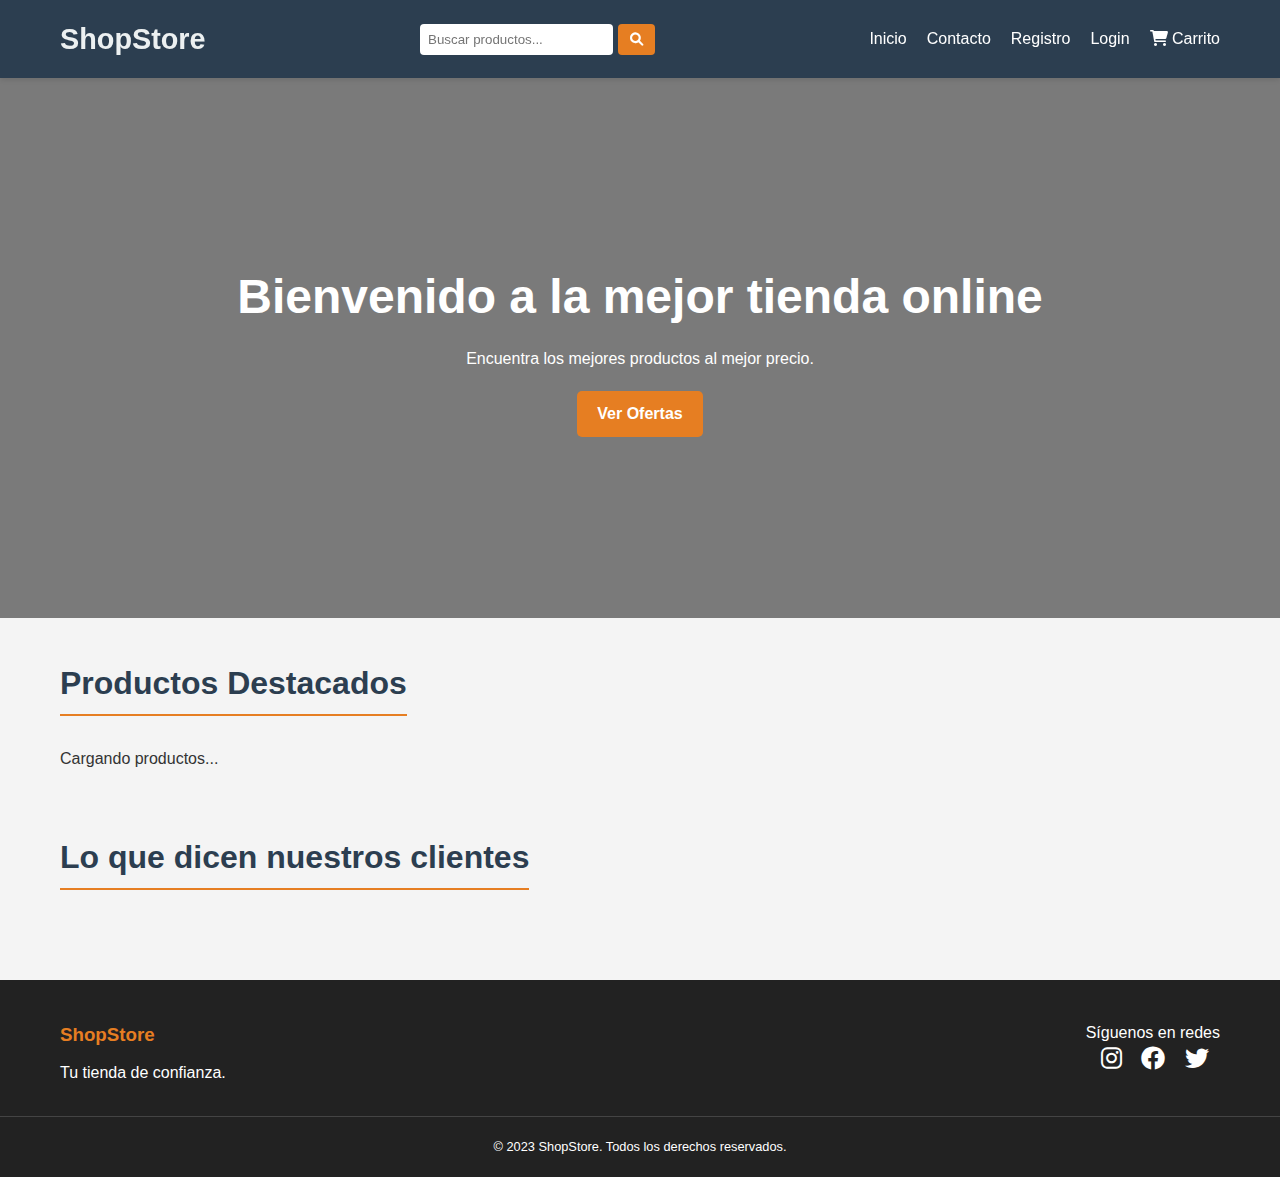
<file: index.html>
<!DOCTYPE html>
<html lang="es">
<head>
    <meta charset="UTF-8">
    <meta name="viewport" content="width=device-width, initial-scale=1.0">
    <title>Mi E-commerce | Inicio</title>
    <link rel="stylesheet" href="./css/style.css">
    <link rel="stylesheet" href="https://cdnjs.cloudflare.com/ajax/libs/font-awesome/6.0.0/css/all.min.css">
</head>
<body>

    <header>
        <div class="container-nav">
            <div class="logo">
                <a href="index.html"><h1>ShopStore</h1></a>
            </div>
            
            <form action="search-results.html" method="GET" class="search-bar">
                <input type="text" name="q" placeholder="Buscar productos..." required>
                <button type="submit"><i class="fa-solid fa-magnifying-glass"></i></button>
            </form>

            <nav>
                <ul>
                    <li><a href="index.html">Inicio</a></li>
                    <li><a href="contacto.html">Contacto</a></li>
                    <li><a href="register.html">Registro</a></li>
                    <li><a href="login.html">Login</a></li>
                    <li><a href="carrito.html"><i class="fa-solid fa-cart-shopping"></i> Carrito</a></li>
                </ul>
            </nav>
        </div>
    </header>

    <section class="banner">
        <div class="banner-content">
            <h2>Bienvenido a la mejor tienda online</h2>
            <p>Encuentra los mejores productos al mejor precio.</p>
            <a href="#productos" class="btn-banner">Ver Ofertas</a>
        </div>
    </section>

    <main>
        
        <h2 class="section-title" id="productos">Productos Destacados</h2>
        <section class="sections-products">
            <p class="loading">Cargando productos...</p>
        </section>

        <h2 class="section-title">Lo que dicen nuestros clientes</h2>
        <section class="sections-comments">
            </section>

    </main>

    <footer>
        <div class="footer-content">
            <div class="footer-links">
                <h3>ShopStore</h3>
                <p>Tu tienda de confianza.</p>
            </div>
            <div class="socials">
                <p>Síguenos en redes</p>
                <i class="fa-brands fa-instagram"></i>
                <i class="fa-brands fa-facebook"></i>
                <i class="fa-brands fa-twitter"></i>
            </div>
        </div>
        <div class="copyright">
            <p>&copy; 2023 ShopStore. Todos los derechos reservados.</p>
        </div>
    </footer>

    <script src="./js/index.js"></script>
</body>
</html>
</file>
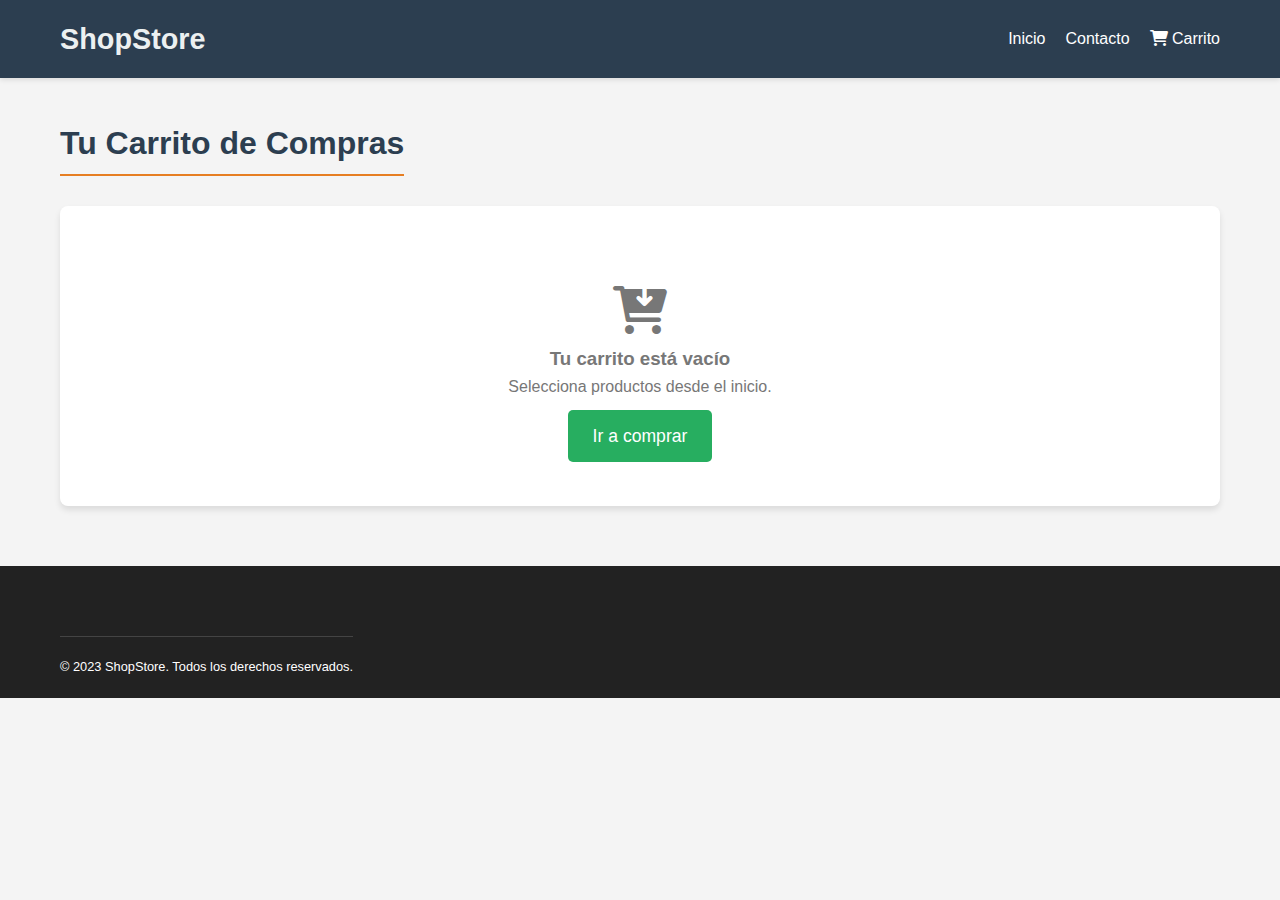
<file: carrito.html>
<!DOCTYPE html>
<html lang="es">
<head>
    <meta charset="UTF-8">
    <meta name="viewport" content="width=device-width, initial-scale=1.0">
    <title>Tu Carrito | ShopStore</title>
    <link rel="stylesheet" href="./css/style.css">
    <link rel="stylesheet" href="https://cdnjs.cloudflare.com/ajax/libs/font-awesome/6.0.0/css/all.min.css">
</head>
<body>

    <header>
        <div class="container-nav">
            <div class="logo">
                <a href="index.html"><h1>ShopStore</h1></a>
            </div>
            <nav>
                <ul>
                    <li><a href="index.html">Inicio</a></li>
                    <li><a href="contacto.html">Contacto</a></li>
                    <li><a href="carrito.html"><i class="fa-solid fa-cart-shopping"></i> Carrito</a></li>
                </ul>
            </nav>
        </div>
    </header>

    <main>
        <h2 class="section-title">Tu Carrito de Compras</h2>
        
        <div class="cart-container" id="cart-box">
            <p class="loading">Cargando carrito...</p>
        </div>
    </main>

    <footer>
        <div class="footer-content">
            <div class="copyright">
                <p>&copy; 2023 ShopStore. Todos los derechos reservados.</p>
            </div>
        </div>
    </footer>

    <script src="./js/carrito.js"></script>
</body>
</html>
</file>
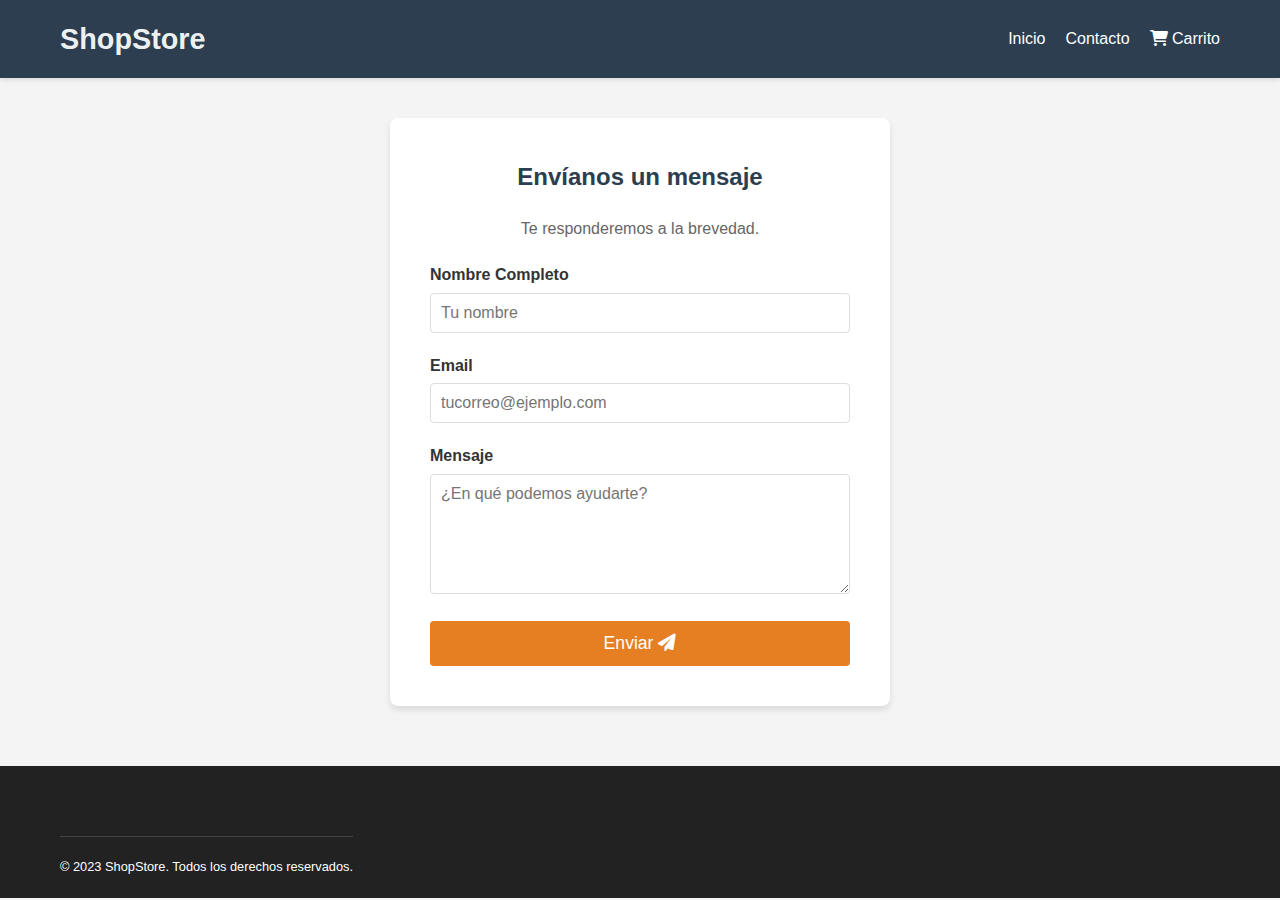
<file: contacto.html>
<!DOCTYPE html>
<html lang="es">
<head>
    <meta charset="UTF-8">
    <meta name="viewport" content="width=device-width, initial-scale=1.0">
    <title>Contacto | ShopStore</title>
    <link rel="stylesheet" href="./css/style.css">
    <link rel="stylesheet" href="https://cdnjs.cloudflare.com/ajax/libs/font-awesome/6.0.0/css/all.min.css">
</head>
<body>

    <header>
        <div class="container-nav">
            <div class="logo">
                <a href="index.html"><h1>ShopStore</h1></a>
            </div>
            <nav>
                <ul>
                    <li><a href="index.html">Inicio</a></li>
                    <li><a href="contacto.html">Contacto</a></li>
                    <li><a href="carrito.html"><i class="fa-solid fa-cart-shopping"></i> Carrito</a></li>
                </ul>
            </nav>
        </div>
    </header>

    <main>
        <section class="contact-section">
            <div class="contact-form">
                <h2>Envíanos un mensaje</h2>
                <p style="text-align: center; margin-bottom: 20px; color: #666;">Te responderemos a la brevedad.</p>
                
                <form action="https://formspree.io/f/xkgdqrvg" method="POST">
                    
                    <div class="form-group">
                        <label for="name">Nombre Completo</label>
                        <input type="text" id="name" name="name" placeholder="Tu nombre" required>
                    </div>

                    <div class="form-group">
                        <label for="email">Email</label>
                        <input type="email" id="email" name="email" placeholder="tucorreo@ejemplo.com" required>
                    </div>

                    <div class="form-group">
                        <label for="message">Mensaje</label>
                        <textarea id="message" name="message" placeholder="¿En qué podemos ayudarte?" required></textarea>
                    </div>

                    <button type="submit" class="btn-submit">Enviar <i class="fa-solid fa-paper-plane"></i></button>
                </form>
            </div>
        </section>
    </main>

    <footer>
        <div class="footer-content">
            <div class="copyright">
                <p>&copy; 2023 ShopStore. Todos los derechos reservados.</p>
            </div>
        </div>
    </footer>

</body>
</html>
</file>
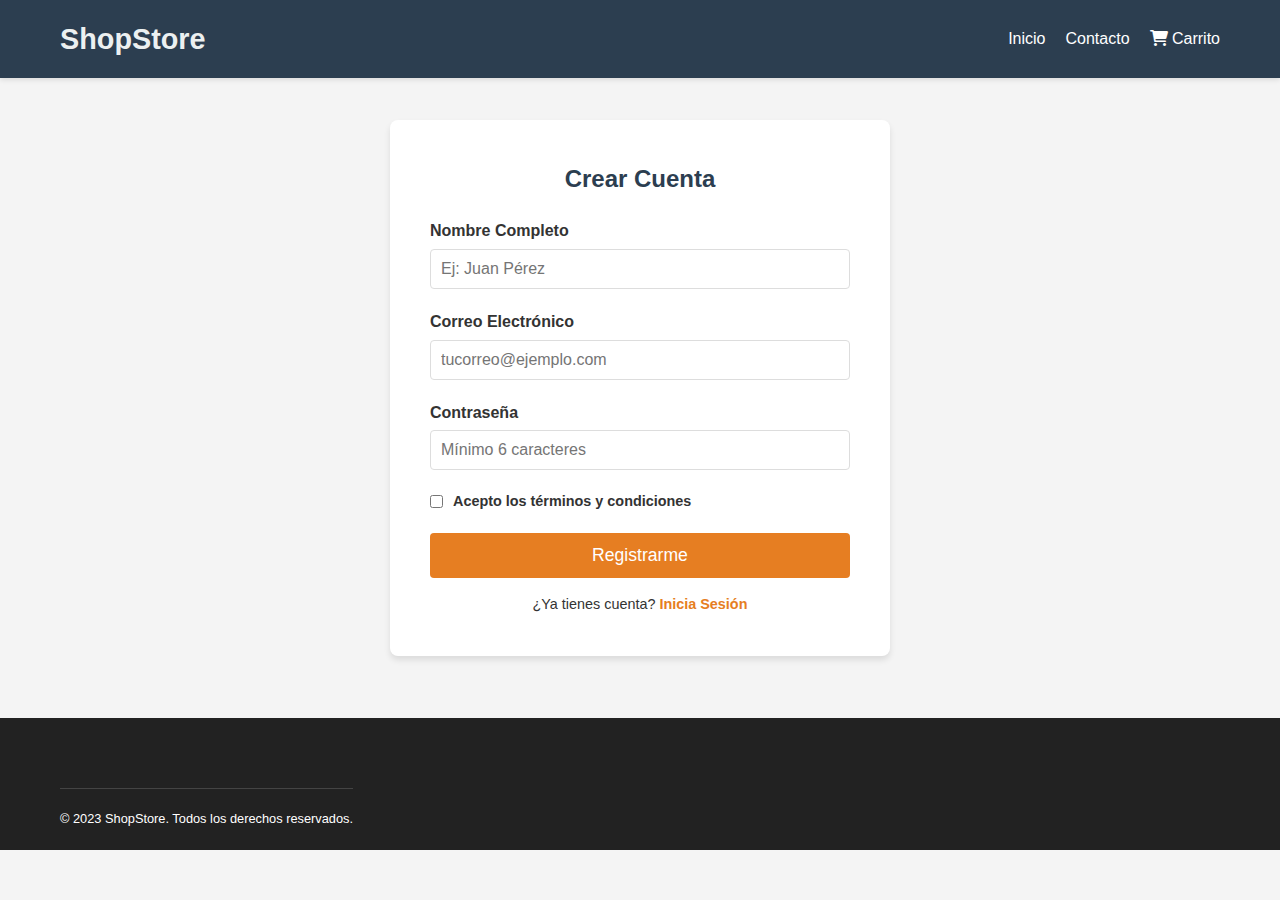
<file: register.html>
<!DOCTYPE html>
<html lang="es">
<head>
    <meta charset="UTF-8">
    <meta name="viewport" content="width=device-width, initial-scale=1.0">
    <title>Crear Cuenta | ShopStore</title>
    <link rel="stylesheet" href="./css/style.css">
    <link rel="stylesheet" href="https://cdnjs.cloudflare.com/ajax/libs/font-awesome/6.0.0/css/all.min.css">
</head>
<body>

    <header>
        <div class="container-nav">
            <div class="logo">
                <a href="index.html"><h1>ShopStore</h1></a>
            </div>
            <nav>
                <ul>
                    <li><a href="index.html">Inicio</a></li>
                    <li><a href="contacto.html">Contacto</a></li>
                    <li><a href="carrito.html"><i class="fa-solid fa-cart-shopping"></i> Carrito</a></li>
                </ul>
            </nav>
        </div>
    </header>

    <main>
        <section class="contact-section">
            <div class="contact-form">
                <h2>Crear Cuenta</h2>
                
                <form action="login.html">
                    
                    <div class="form-group">
                        <label for="nombre">Nombre Completo</label>
                        <input type="text" id="nombre" placeholder="Ej: Juan Pérez" required>
                    </div>

                    <div class="form-group">
                        <label for="email">Correo Electrónico</label>
                        <input type="email" id="email" placeholder="tucorreo@ejemplo.com" required>
                    </div>

                    <div class="form-group">
                        <label for="password">Contraseña</label>
                        <input type="password" id="password" placeholder="Mínimo 6 caracteres" minlength="6" required>
                    </div>

                    <div class="form-group" style="display: flex; align-items: center; gap: 10px;">
                        <input type="checkbox" id="terms" required style="width: auto;">
                        <label for="terms" style="margin: 0; font-size: 0.9rem;">Acepto los términos y condiciones</label>
                    </div>

                    <button type="submit" class="btn-submit">Registrarme</button>
                    
                    <p style="text-align: center; margin-top: 15px; font-size: 0.9rem;">
                        ¿Ya tienes cuenta? <a href="login.html" style="color: #e67e22; font-weight: bold;">Inicia Sesión</a>
                    </p>
                </form>
            </div>
        </section>
    </main>

    <footer>
        <div class="footer-content">
            <div class="copyright">
                <p>&copy; 2023 ShopStore. Todos los derechos reservados.</p>
            </div>
        </div>
    </footer>

</body>
</html>
</file>
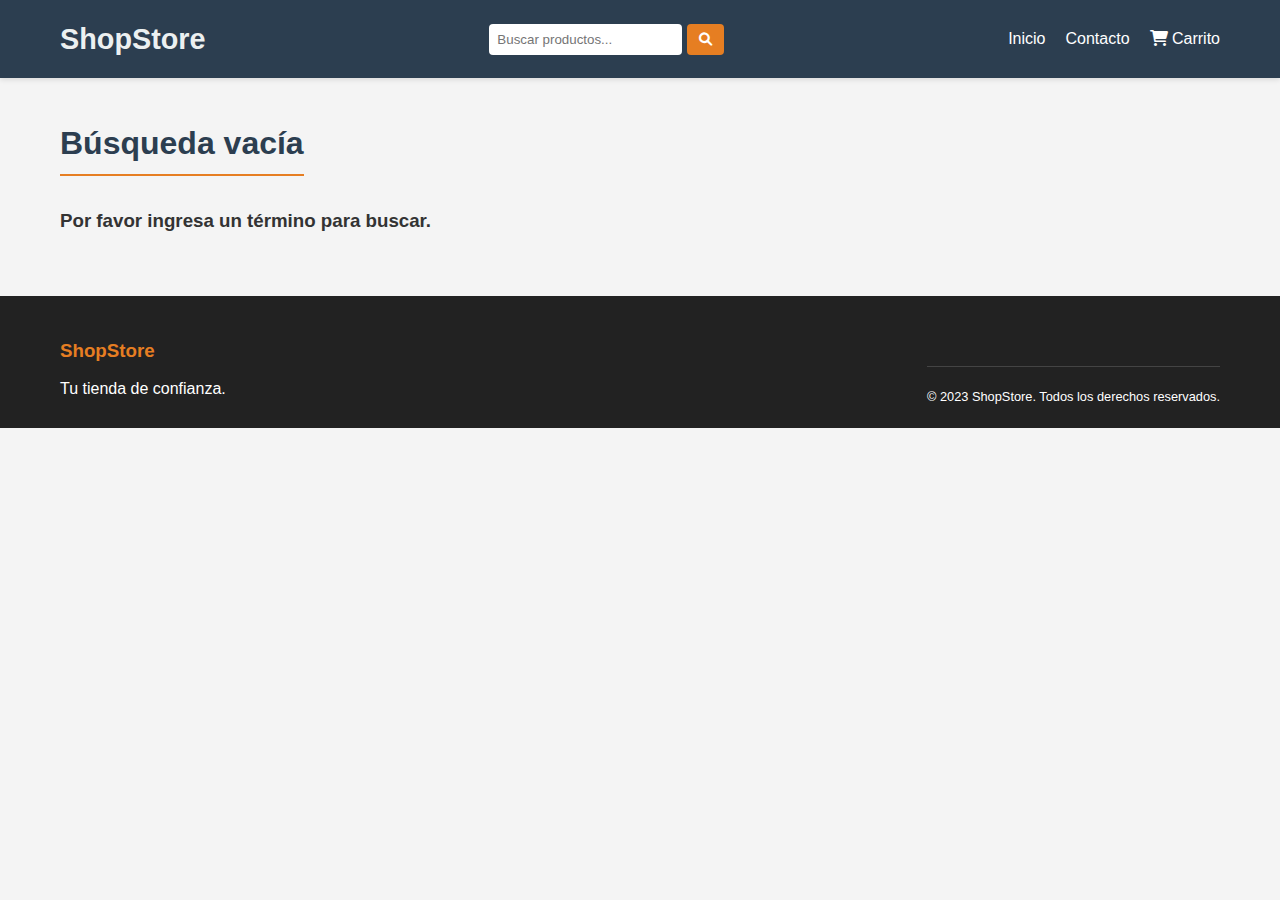
<file: search-results.html>
<!DOCTYPE html>
<html lang="es">
<head>
    <meta charset="UTF-8">
    <meta name="viewport" content="width=device-width, initial-scale=1.0">
    <title>Resultados de Búsqueda | ShopStore</title>
    <link rel="stylesheet" href="./css/style.css">
    <link rel="stylesheet" href="https://cdnjs.cloudflare.com/ajax/libs/font-awesome/6.0.0/css/all.min.css">
</head>
<body>

    <header>
        <div class="container-nav">
            <div class="logo">
                <a href="index.html"><h1>ShopStore</h1></a>
            </div>
            
            <form action="search-results.html" method="GET" class="search-bar">
                <input type="text" name="q" placeholder="Buscar productos..." required>
                <button type="submit"><i class="fa-solid fa-magnifying-glass"></i></button>
            </form>

            <nav>
                <ul>
                    <li><a href="index.html">Inicio</a></li>
                    <li><a href="contacto.html">Contacto</a></li>
                    <li><a href="carrito.html"><i class="fa-solid fa-cart-shopping"></i> Carrito</a></li>
                </ul>
            </nav>
        </div>
    </header>

    <main>
        <h2 class="section-title" id="search-title">Resultados de búsqueda</h2>

        <section class="sections-products" id="search-results-container">
            <p class="loading">Buscando productos...</p>
        </section>
    </main>

    <footer>
        <div class="footer-content">
            <div class="footer-links">
                <h3>ShopStore</h3>
                <p>Tu tienda de confianza.</p>
            </div>
            <div class="copyright">
                <p>&copy; 2023 ShopStore. Todos los derechos reservados.</p>
            </div>
        </div>
    </footer>

    <script src="./js/search-results.js"></script>
</body>
</html>
</file>
<file: css/style.css>
/* --- RESET BÁSICO --- */
* {
    margin: 0;
    padding: 0;
    box-sizing: border-box;
    font-family: 'Segoe UI', Tahoma, Geneva, Verdana, sans-serif;
}

body {
    background-color: #f4f4f4;
    color: #333;
    line-height: 1.6;
}

a {
    text-decoration: none;
    color: inherit;
}

ul {
    list-style: none;
}

/* --- HEADER & NAV --- */
header {
    background-color: #2c3e50;
    color: white;
    padding: 1rem 0;
    position: sticky; /* Se queda pegado arriba al hacer scroll */
    top: 0;
    z-index: 1000;
    box-shadow: 0 2px 5px rgba(0,0,0,0.1);
}

.container-nav {
    max-width: 1200px;
    margin: 0 auto;
    display: flex;
    justify-content: space-between;
    align-items: center;
    padding: 0 20px;
    flex-wrap: wrap;
}

.logo h1 {
    font-size: 1.8rem;
    font-weight: bold;
    color: #ecf0f1;
}

/* Barra de búsqueda */
.search-bar {
    display: flex;
    gap: 5px;
}

.search-bar input {
    padding: 8px;
    border-radius: 4px;
    border: none;
    outline: none;
}

.search-bar button {
    padding: 8px 12px;
    background-color: #e67e22;
    border: none;
    border-radius: 4px;
    color: white;
    cursor: pointer;
    transition: 0.3s;
}

.search-bar button:hover {
    background-color: #d35400;
}

nav ul {
    display: flex;
    gap: 20px;
}

nav a:hover {
    color: #e67e22;
    transition: color 0.3s;
}

/* --- BANNER (Aquí está la imagen) --- */
.banner {
    height: 60vh; /* Ocupa el 60% de la altura de la pantalla */
    background-image: linear-gradient(rgba(0,0,0,0.5), rgba(0,0,0,0.5)), url('https://images.unsplash.com/photo-1441986300917-64674bd600d8');
    background-size: cover;
    background-position: center;
    display: flex;
    justify-content: center;
    align-items: center;
    text-align: center;
    color: white;
}

.banner-content h2 {
    font-size: 3rem;
    margin-bottom: 10px;
}

.btn-banner {
    display: inline-block;
    background-color: #e67e22;
    color: white;
    padding: 10px 20px;
    margin-top: 20px;
    border-radius: 5px;
    font-weight: bold;
}

.btn-banner:hover {
    background-color: #d35400;
}

/* --- LAYOUT GENERAL --- */
main {
    max-width: 1200px;
    margin: 40px auto;
    padding: 0 20px;
}

.section-title {
    text-align: center;
    margin-bottom: 30px;
    font-size: 2rem;
    color: #2c3e50;
    border-bottom: 2px solid #e67e22;
    display: inline-block;
    padding-bottom: 5px;
}

/* --- PRODUCTOS (Grid) --- */
.sections-products {
    display: grid;
    grid-template-columns: repeat(auto-fit, minmax(250px, 1fr));
    gap: 30px;
    margin-bottom: 60px;
}

/* Estilos de la Card generada por JS */
.product {
    background: white;
    border-radius: 8px;
    box-shadow: 0 4px 6px rgba(0,0,0,0.1);
    padding: 20px;
    display: flex;
    flex-direction: column;
    justify-content: space-between;
    transition: transform 0.3s;
}

.product:hover {
    transform: translateY(-5px);
}

.product img {
    width: 100%;
    height: 200px;
    object-fit: contain; /* Para que la imagen se vea completa */
    margin-bottom: 15px;
}

.product h2 {
    font-size: 1.2rem;
    margin-bottom: 10px;
}

.product p {
    font-size: 0.9rem;
    color: #666;
    margin-bottom: 15px;
}

.product h3 {
    font-size: 1.4rem;
    color: #27ae60;
    margin-bottom: 15px;
}

/* Botones de la card */
.card-footer {
    display: flex;
    justify-content: space-between;
    gap: 10px;
}

.card-footer a {
    padding: 8px 15px;
    border-radius: 4px;
    text-align: center;
    width: 100%;
    font-weight: bold;
}

.info {
    background-color: #3498db;
    color: white;
}

.compra {
    background-color: #2ecc71;
    color: white;
}

.info:hover { background-color: #2980b9; }
.compra:hover { background-color: #27ae60; }

/* --- COMENTARIOS --- */
.sections-comments {
    display: grid;
    grid-template-columns: repeat(auto-fit, minmax(300px, 1fr));
    gap: 20px;
}

.comment {
    background: white;
    padding: 20px;
    border-left: 5px solid #e67e22;
    box-shadow: 0 2px 4px rgba(0,0,0,0.1);
}

.comment h4 {
    margin-bottom: 5px;
    color: #2c3e50;
}

.comment h5 {
    font-size: 0.8rem;
    color: #999;
    margin-top: 10px;
    text-align: right;
}

/* --- FOOTER --- */
footer {
    background-color: #222;
    color: white;
    padding: 40px 0 20px;
    margin-top: 60px;
}

.footer-content {
    max-width: 1200px;
    margin: 0 auto;
    display: flex;
    justify-content: space-between;
    padding: 0 20px;
    flex-wrap: wrap;
}

.footer-links h3 {
    color: #e67e22;
    margin-bottom: 10px;
}

.socials i {
    font-size: 1.5rem;
    margin-left: 15px;
    cursor: pointer;
    transition: color 0.3s;
}

.socials i:hover {
    color: #e67e22;
}

.copyright {
    text-align: center;
    margin-top: 30px;
    padding-top: 20px;
    border-top: 1px solid #444;
    font-size: 0.8rem;
}

/* --- RESPONSIVE --- */
@media (max-width: 768px) {
    .container-nav {
        flex-direction: column;
        gap: 15px;
    }
    nav ul {
        flex-direction: column;
        align-items: center;
        gap: 10px;
    }
    .banner h2 {
        font-size: 2rem;
    }
}
/* =========================================
   ESTILOS AGREGADOS (Detalle, Carrito, Contacto)
   ========================================= */

/* --- PÁGINA DETALLE --- */
.detail-container {
    display: flex;
    gap: 40px;
    flex-wrap: wrap;
    margin-bottom: 40px;
    background: white;
    padding: 30px;
    border-radius: 8px;
    box-shadow: 0 4px 6px rgba(0,0,0,0.1);
}

.detail-img-box {
    flex: 1;
    min-width: 300px;
    text-align: center;
}

.detail-img-box img {
    max-width: 100%;
    height: auto;
    border-radius: 8px;
}

.detail-info-box {
    flex: 1;
    min-width: 300px;
}

.detail-info-box h1 { margin-bottom: 10px; color: #2c3e50; }
.detail-info-box h2 { color: #27ae60; font-size: 2rem; margin-bottom: 20px; }
.detail-info-box p { margin-bottom: 15px; color: #555; }

.buy-btn {
    display: inline-block;
    background-color: #e67e22;
    color: white;
    padding: 15px 30px;
    font-size: 1.2rem;
    border-radius: 5px;
    margin-top: 20px;
    transition: 0.3s;
}
.buy-btn:hover { background-color: #d35400; }

.extra-info {
    margin-top: 40px;
    background: white;
    padding: 30px;
    border-radius: 8px;
}

/* --- PÁGINA CARRITO --- */
.cart-container {
    background: white;
    padding: 30px;
    border-radius: 8px;
    box-shadow: 0 4px 6px rgba(0,0,0,0.1);
    min-height: 300px;
}

.cart-item {
    display: flex;
    align-items: center;
    gap: 20px;
    padding-bottom: 20px;
    border-bottom: 1px solid #eee;
    margin-bottom: 20px;
    flex-wrap: wrap;
}

.cart-item img {
    width: 100px;
    height: 100px;
    object-fit: cover;
    border-radius: 5px;
}

.item-details { flex: 1; }
.item-details h3 { margin-bottom: 5px; color: #2c3e50; }
.item-details p { color: #666; font-size: 0.9rem; }

.item-price {
    font-size: 1.5rem;
    font-weight: bold;
    color: #2c3e50;
}

.cart-summary {
    text-align: right;
    margin-top: 20px;
}

.cart-summary h3 {
    font-size: 1.8rem;
    color: #333;
}

.btn-checkout {
    background-color: #27ae60;
    color: white;
    padding: 12px 25px;
    border: none;
    border-radius: 5px;
    font-size: 1.1rem;
    cursor: pointer;
    margin-top: 15px;
    transition: 0.3s;
}
.btn-checkout:hover { background-color: #2ecc71; }

.empty-msg {
    text-align: center;
    margin-top: 50px;
    color: #777;
}
.empty-msg i {
    font-size: 3rem;
    margin-bottom: 10px;
    display: block;
}

/* --- PÁGINA CONTACTO --- */
.contact-section {
    display: flex;
    justify-content: center;
    align-items: center;
    min-height: 60vh;
}

.contact-form {
    background: white;
    padding: 40px;
    border-radius: 8px;
    box-shadow: 0 4px 6px rgba(0,0,0,0.1);
    width: 100%;
    max-width: 500px;
}

.contact-form h2 {
    text-align: center;
    margin-bottom: 20px;
    color: #2c3e50;
}

.form-group {
    margin-bottom: 20px;
}

.form-group label {
    display: block;
    margin-bottom: 5px;
    color: #333;
    font-weight: bold;
}

.form-group input, 
.form-group textarea {
    width: 100%;
    padding: 10px;
    border: 1px solid #ddd;
    border-radius: 4px;
    outline: none;
    font-size: 1rem;
}

.form-group textarea {
    resize: vertical;
    height: 120px;
}

.form-group input:focus,
.form-group textarea:focus {
    border-color: #e67e22;
}

.btn-submit {
    width: 100%;
    background-color: #e67e22;
    color: white;
    padding: 12px;
    border: none;
    border-radius: 4px;
    font-size: 1.1rem;
    cursor: pointer;
    transition: 0.3s;
}
.btn-submit:hover {
    background-color: #d35400;
}
</file>
